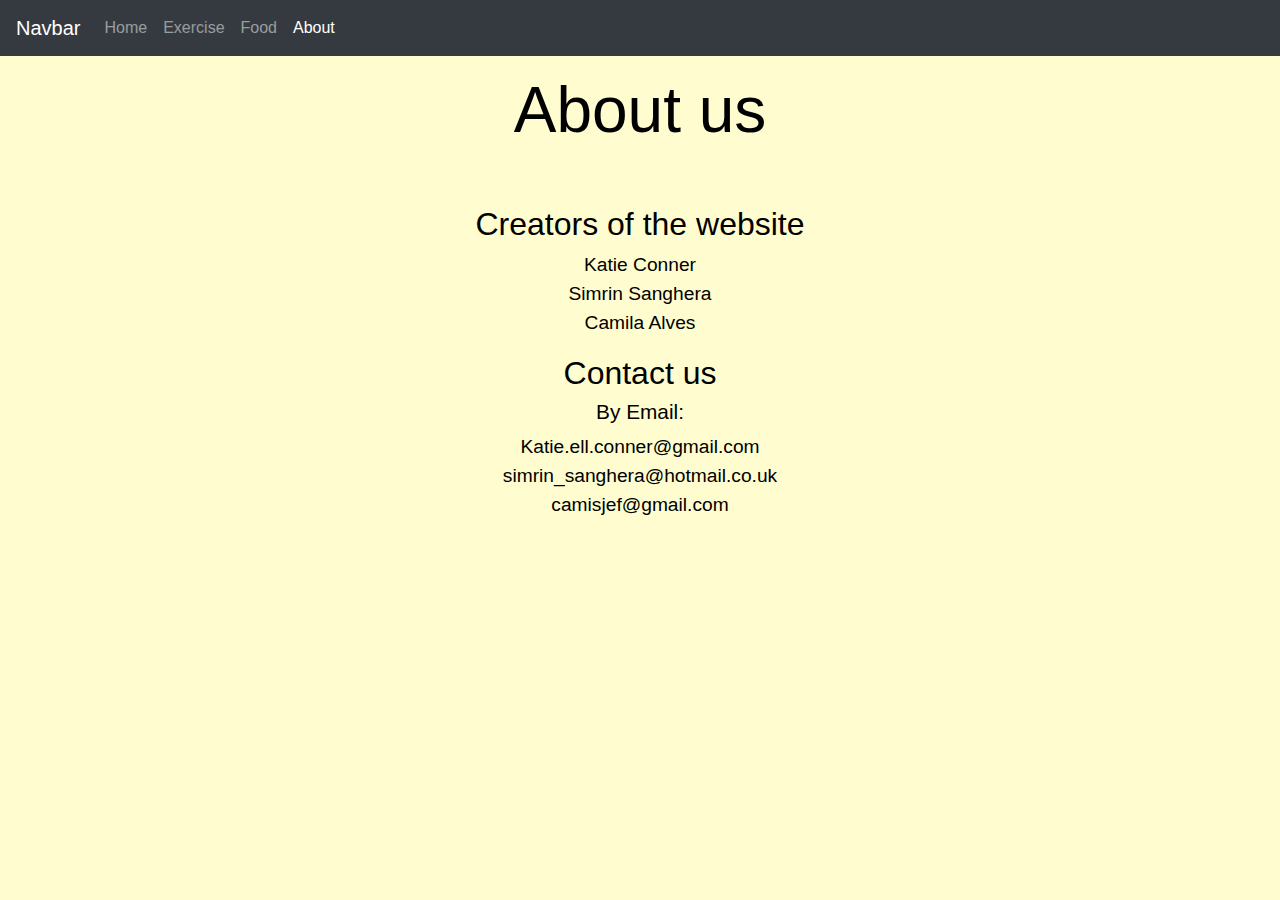
<file: about.html>
<!DOCTYPE html>
<html>
<head>
    <meta charset="utf-8" />
    <meta http-equiv="X-UA-Compatible" content="IE=edge">
    <meta name="viewport" content="width=device-width, initial-scale=1">

    <title>About page</title>
    <link rel="stylesheet" href="https://stackpath.bootstrapcdn.com/bootstrap/4.1.3/css/bootstrap.min.css" crossorigin="anonymous">
    <link rel="stylesheet" type="text/css" href="styles.css">
</head>

<body>
    <nav class="navbar navbar-expand-md navbar-dark bg-dark fixed-top">
      <a class="navbar-brand" href="#">Navbar</a>
      <button class="navbar-toggler" type="button" data-toggle="collapse" data-target="#navbarsExampleDefault" aria-controls="navbarsExampleDefault" aria-expanded="false" aria-label="Toggle navigation">
        <span class="navbar-toggler-icon"></span>
      </button>

      <div class="collapse navbar-collapse" id="navbarsExampleDefault">
        <ul class="navbar-nav mr-auto">
          <li class="nav-item">
            <a class="nav-link" href="index.html">Home</a>
          </li>
          <li class="nav-item">
            <a class="nav-link" href="exercise.html">Exercise</a>
          </li>
          <li class="nav-item">
            <a class="nav-link" href="food.html">Food</a>
          </li>
          <li class="nav-item active">
            <a class="nav-link" href="about.html">About<span class="sr-only">(current)</span></a>
          </li>
        </ul>
      </div>
    </nav>
    <br>
    <br>
    <br>
    <div>
        <h4>About us</h4>
        <br>
        <br>
    </div>
    <div>
        <div class="container">
            <div class="row">
                <div class="col">
                    <h2>Creators of the website</h2>
                    <p>
                        Katie Conner
                        <br> Simrin Sanghera
                        <br> Camila Alves
                    </p>
                    <h2> Contact us</h2>
                    <h3>By Email:</h3>
                    <p>
                        Katie.ell.conner@gmail.com
                        <br>simrin_sanghera@hotmail.co.uk
                        <br>camisjef@gmail.com
                    </p>
                </div>
            </div>
        </div>
    </div>
</body>
</file>
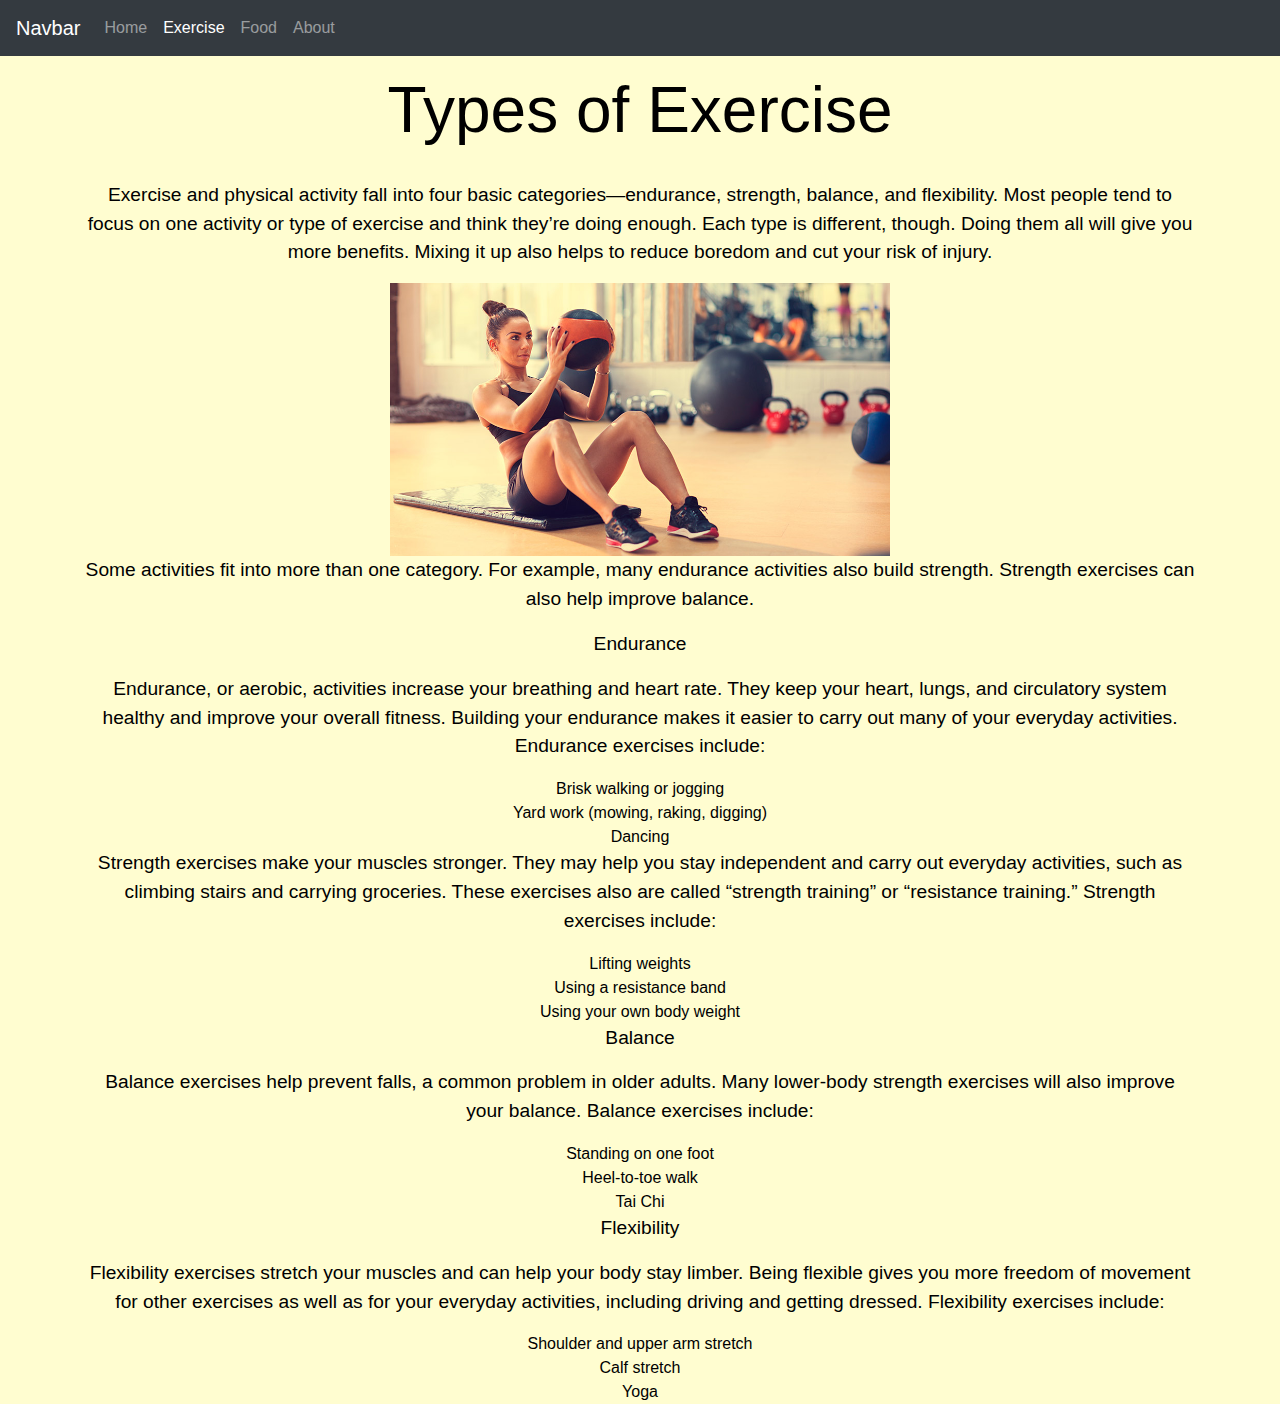
<file: exercise.html>
<!DOCTYPE html>
<html>
<head>
    <meta charset="utf-8" />
    <meta http-equiv="X-UA-Compatible" content="IE=edge">
    <meta name="viewport" content="width=device-width, initial-scale=1">

    <title>HealthyLivin'</title>
    <link rel="stylesheet" href="https://stackpath.bootstrapcdn.com/bootstrap/4.1.3/css/bootstrap.min.css" crossorigin="anonymous">
    <link rel="stylesheet" type="text/css" href="styles.css">
</head>


<body>
    <nav class="navbar navbar-expand-md navbar-dark bg-dark fixed-top">
      <a class="navbar-brand" href="#">Navbar</a>
      <button class="navbar-toggler" type="button" data-toggle="collapse" data-target="#navbarsExampleDefault" aria-controls="navbarsExampleDefault" aria-expanded="false" aria-label="Toggle navigation">
        <span class="navbar-toggler-icon"></span>
      </button>

      <div class="collapse navbar-collapse" id="navbarsExampleDefault">
        <ul class="navbar-nav mr-auto">
          <li class="nav-item">
            <a class="nav-link" href="index.html">Home</a>
          </li>
          <li class="nav-item active">
            <a class="nav-link" href="exercise.html">Exercise<span class="sr-only">(current)</span></a>
          </li>
          <li class="nav-item">
            <a class="nav-link" href="food.html">Food</a>
          </li>
          <li class="nav-item">
            <a class="nav-link" href="about.html">About</a>
          </li>
        </ul>
      </div>
    </nav>
    <br>
    <br>
    <br>
    <div>
        <h4>Types of Exercise</h1>
    </div>
    <br>
    <div>
        <div class="container">
    
            <p>Exercise and physical activity fall into four basic categories—endurance, strength, balance, and flexibility. Most people tend to focus on one activity or type of exercise and think they’re doing enough. Each type is different, though. Doing them all will give you more benefits. Mixing it up also helps to reduce boredom and cut your risk of injury.</p>
            <img src="images/exercise1.jpg" width="500">
            <p>Some activities fit into more than one category. For example, many endurance activities also build strength. Strength exercises can also help improve balance.</p>
            <p>Endurance</p>
            <p>Endurance, or aerobic, activities increase your breathing and heart rate. They keep your heart, lungs, and circulatory system healthy and improve your overall fitness. Building your endurance makes it easier to carry out many of your everyday activities. Endurance exercises include:</p>
            <div>
                <div>Brisk walking or jogging</div>
                <div>Yard work (mowing, raking, digging)</div>
                <div>Dancing</div>
            </div>
            <p>Strength exercises make your muscles stronger. They may help you stay independent and carry out everyday activities, such as climbing stairs and carrying groceries. These exercises also are called “strength training” or “resistance training.” Strength exercises include:</p>
            <div>
                <div>Lifting weights</div>
                <div>Using a resistance band</div>
                <div>Using your own body weight</div>
            </div>
            <p>Balance</p>
            <p>Balance exercises help prevent falls, a common problem in older adults. Many lower-body strength exercises will also improve your balance. Balance exercises include:</p>
            <div>
                <div>Standing on one foot</div>
                <div>Heel-to-toe walk</div>
                <div>Tai Chi</div>
            </div>
            <p>Flexibility</p>
            <p>Flexibility exercises stretch your muscles and can help your body stay limber. Being flexible gives you more freedom of movement for other exercises as well as for your everyday activities, including driving and getting dressed. Flexibility exercises include:</p>
            <div>
                <div>Shoulder and upper arm stretch</div>
                <div>Calf stretch</div>
                <div>Yoga</div>
            </div>
        </div>
    </div>

</body>
</html>
</file>
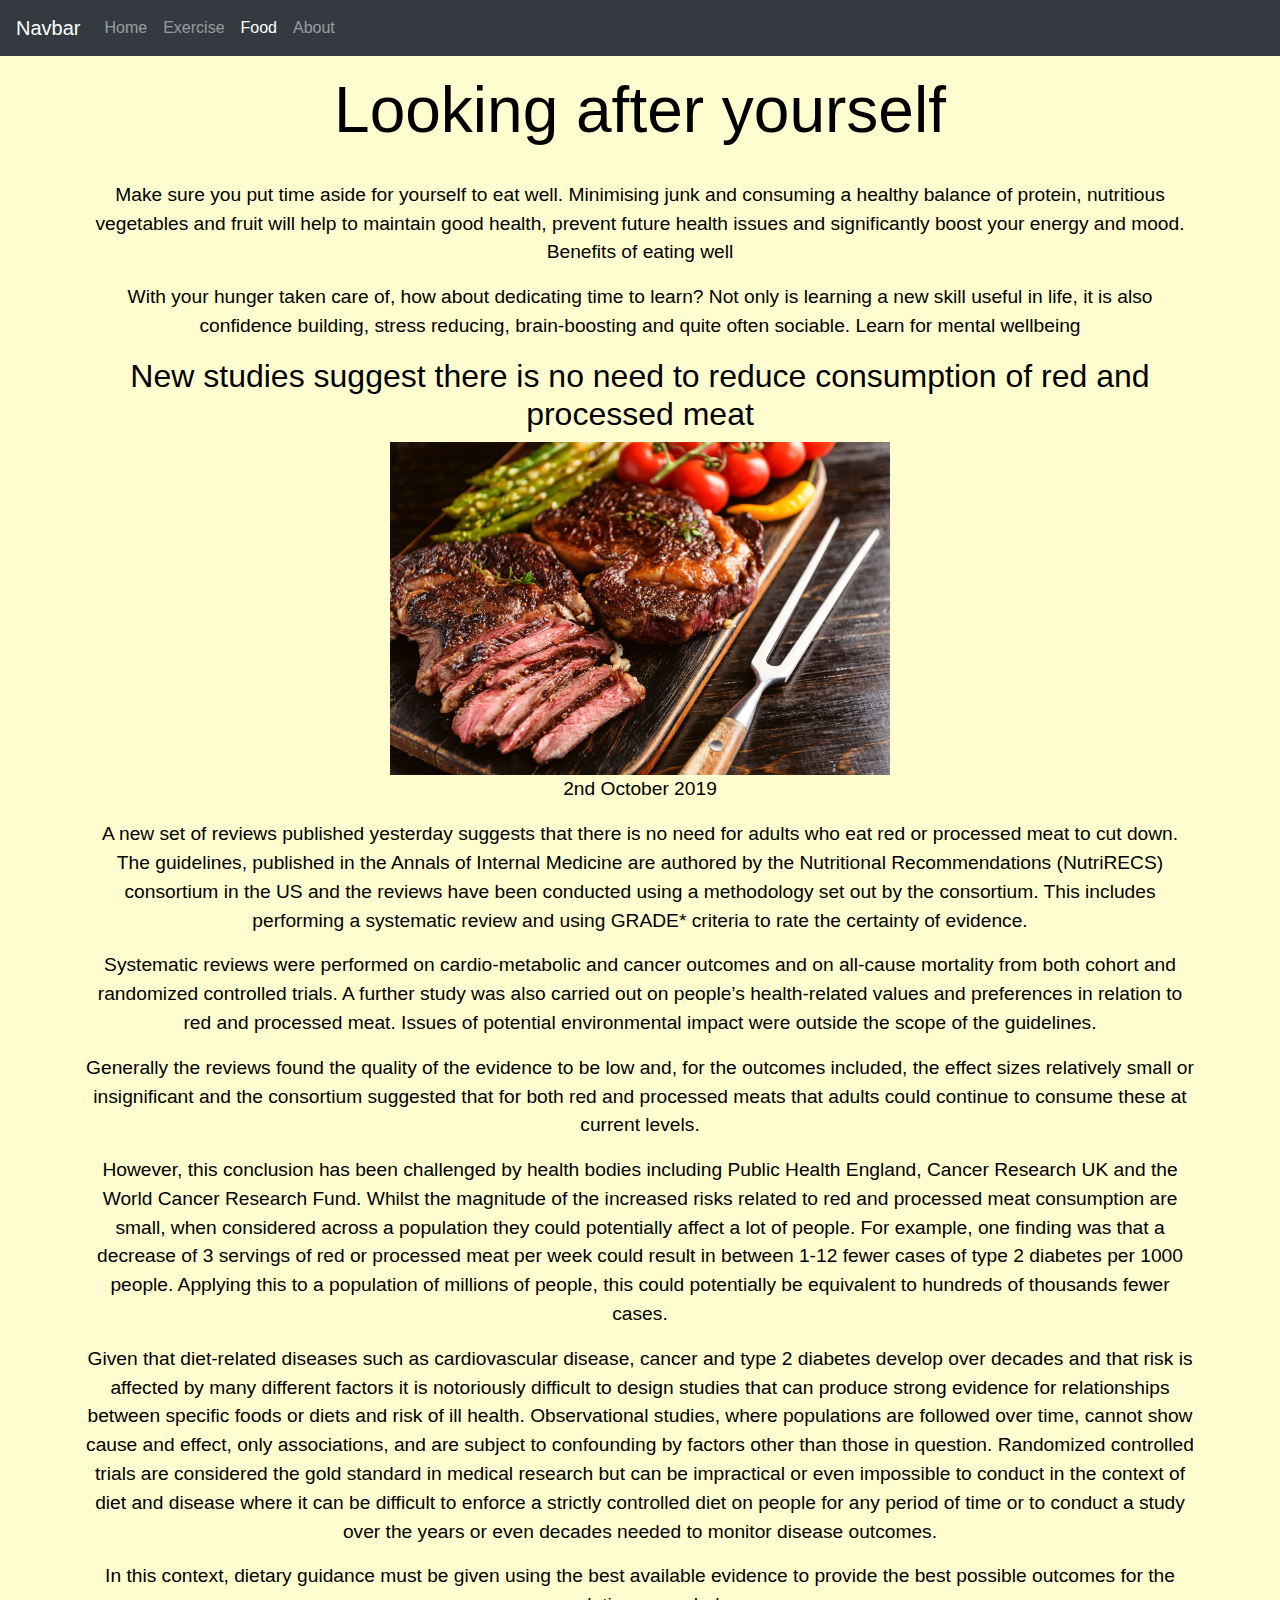
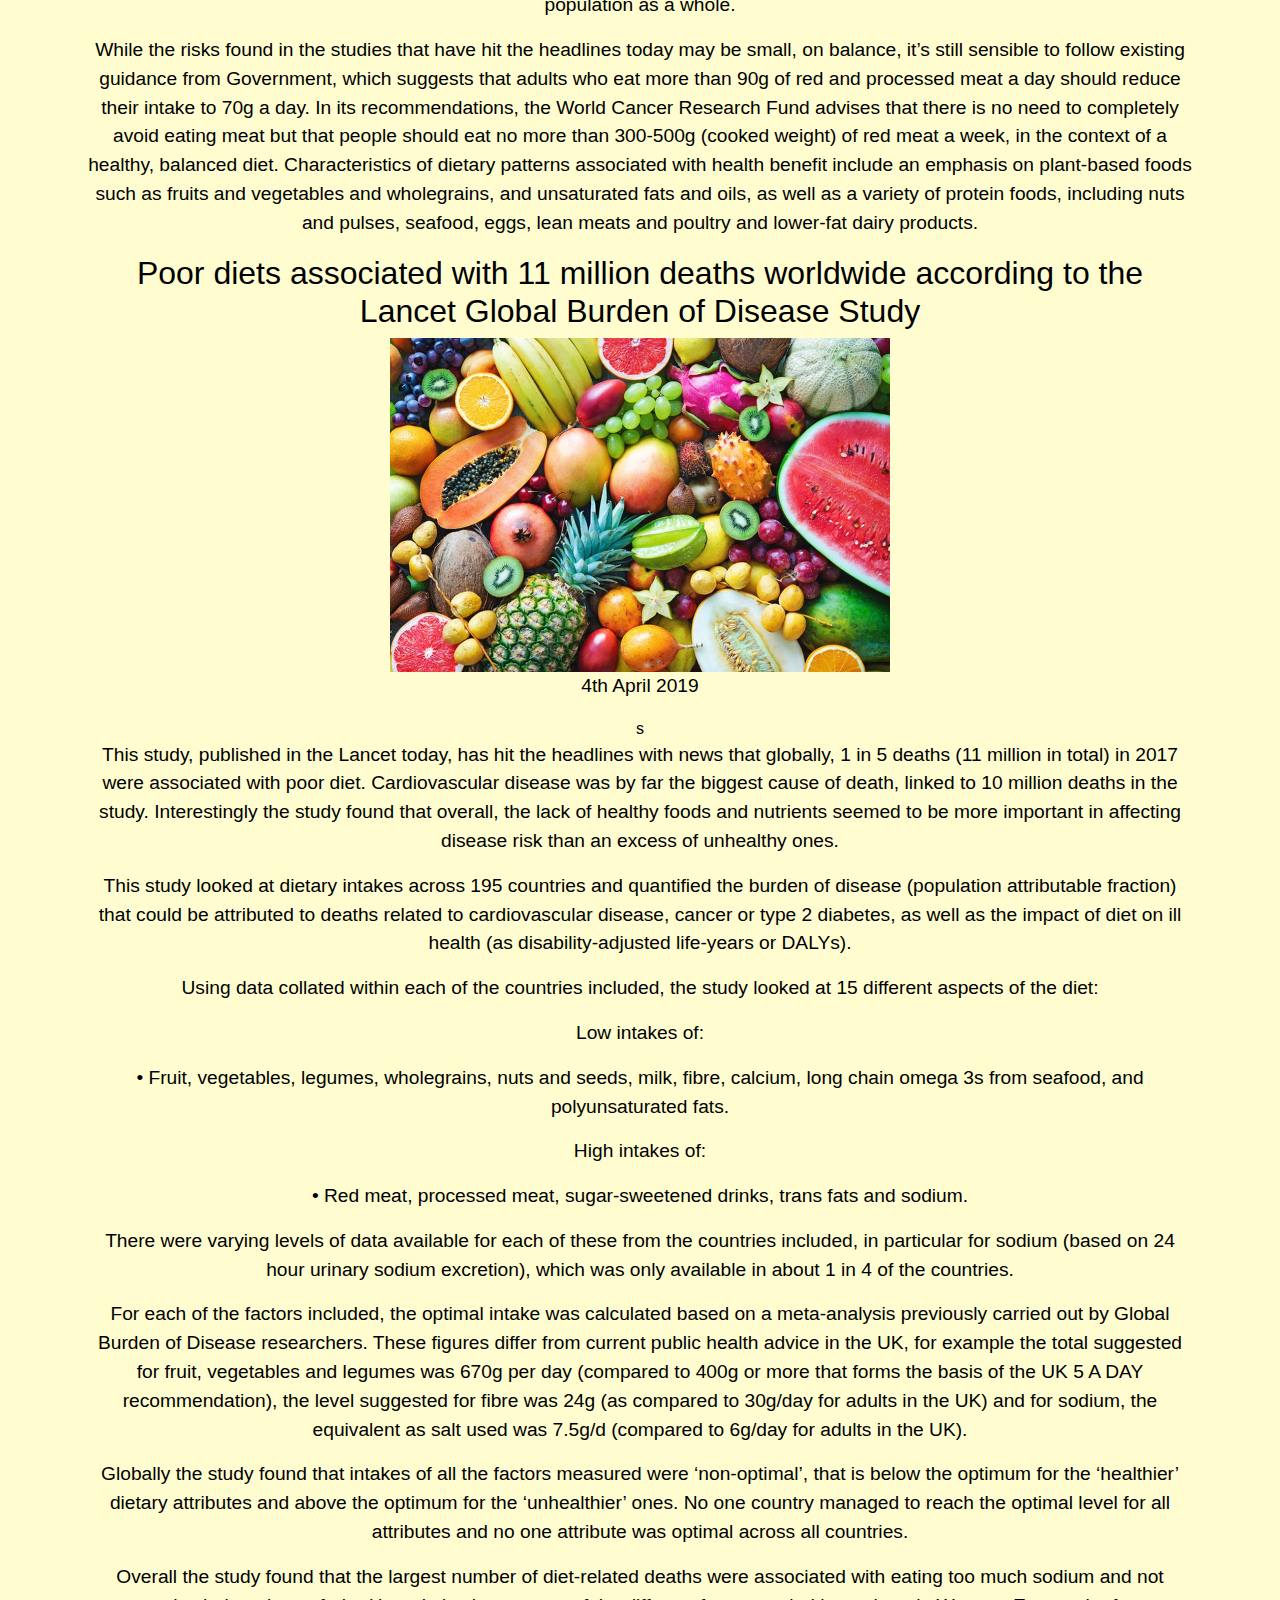
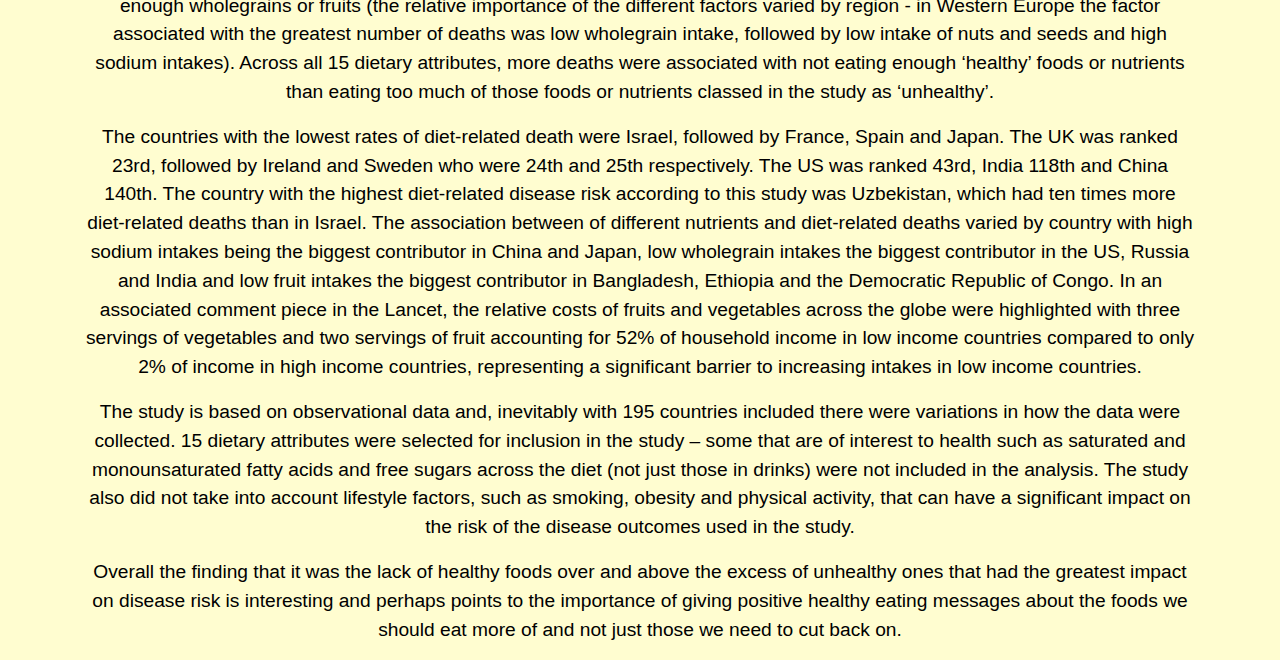
<file: food.html>
<!DOCTYPE html>
<html>
<head>
    <meta charset="utf-8" />
    <meta http-equiv="X-UA-Compatible" content="IE=edge">
    <meta name="viewport" content="width=device-width, initial-scale=1">

    <title>HealthyLivin'</title>
    <link rel="stylesheet" href="https://stackpath.bootstrapcdn.com/bootstrap/4.1.3/css/bootstrap.min.css" crossorigin="anonymous">
    <link rel="stylesheet" type="text/css" href="styles.css">
</head>

<body>
    <nav class="navbar navbar-expand-md navbar-dark bg-dark fixed-top">
      <a class="navbar-brand" href="#">Navbar</a>
      <button class="navbar-toggler" type="button" data-toggle="collapse" data-target="#navbarsExampleDefault" aria-controls="navbarsExampleDefault" aria-expanded="false" aria-label="Toggle navigation">
        <span class="navbar-toggler-icon"></span>
      </button>

      <div class="collapse navbar-collapse" id="navbarsExampleDefault">
        <ul class="navbar-nav mr-auto">
          <li class="nav-item">
            <a class="nav-link" href="index.html">Home</a>
          </li>
          <li class="nav-item">
            <a class="nav-link" href="exercise.html">Exercise</a>
          </li>
          <li class="nav-item active">
            <a class="nav-link" href="food.html">Food<span class="sr-only">(current)</span></a>
          </li>
          <li class="nav-item">
            <a class="nav-link" href="about.html">About</a>
          </li>
        </ul>
      </div>
    </nav>
    <br>
    <br>
    <br>
    <div>
        <h4>Looking after yourself</h1>
    </div>
    <br>
    <div>
        <div class="container">
            <p> Make sure you put time aside for yourself to eat well. Minimising junk and consuming a healthy balance of protein, nutritious vegetables and fruit will help to maintain good health, prevent future health issues and significantly boost your energy and mood. Benefits of eating well </p>
            <p> With your hunger taken care of, how about dedicating time to learn? Not only is learning a new skill useful in life, it is also confidence building, stress reducing, brain-boosting and quite often sociable. Learn for mental wellbeing</p>

            <h2>New studies suggest there is no need to reduce consumption of red and processed meat</h2>
            <img src="images/meat1.jpg" width="500">
            <p>2nd October 2019</p>

            <p>A new set of reviews published yesterday suggests that there is no need for adults who eat red or processed meat to cut down. The guidelines, published in the Annals of Internal Medicine are authored by the Nutritional Recommendations (NutriRECS) consortium in the US and the reviews have been conducted using a methodology set out by the consortium. This includes performing a systematic review and using GRADE* criteria to rate the certainty of evidence.</p>

            <p>Systematic reviews were performed on cardio-metabolic and cancer outcomes and on all-cause mortality from both cohort and randomized controlled trials. A further study was also carried out on people’s health-related values and preferences in relation to red and processed meat. Issues of potential environmental impact were outside the scope of the guidelines.</p>

            <p>Generally the reviews found the quality of the evidence to be low and, for the outcomes included, the effect sizes relatively small or insignificant and the consortium suggested that for both red and processed meats that adults could continue to consume these at current levels.</p>

            <p>However, this conclusion has been challenged by health bodies including Public Health England, Cancer Research UK and the World Cancer Research Fund. Whilst the magnitude of the increased risks related to red and processed meat consumption are small, when considered across a population they could potentially affect a lot of people. For example, one finding was that a decrease of 3 servings of red or processed meat per week could result in between 1-12 fewer cases of type 2 diabetes per 1000 people. Applying this to a population of millions of people, this could potentially be equivalent to hundreds of thousands fewer cases.</p>

            <p>Given that diet-related diseases such as cardiovascular disease, cancer and type 2 diabetes develop over decades and that risk is affected by many different factors it is notoriously difficult to design studies that can produce strong evidence for relationships between specific foods or diets and risk of ill health. Observational studies, where populations are followed over time, cannot show cause and effect, only associations, and are subject to confounding by factors other than those in question. Randomized controlled trials are considered the gold standard in medical research but can be impractical or even impossible to conduct in the context of diet and disease where it can be difficult to enforce a strictly controlled diet on people for any period of time or to conduct a study over the years or even decades needed to monitor disease outcomes.</p>

            <p>In this context, dietary guidance must be given using the best available evidence to provide the best possible outcomes for the population as a whole.</p>

            <p>While the risks found in the studies that have hit the headlines today may be small, on balance, it’s still sensible to follow existing guidance from Government, which suggests that adults who eat more than 90g of red and processed meat a day should reduce their intake to 70g a day. In its recommendations, the World Cancer Research Fund advises that there is no need to completely avoid eating meat but that people should eat no more than 300-500g (cooked weight) of red meat a week, in the context of a healthy, balanced diet. Characteristics of dietary patterns associated with health benefit include an emphasis on plant-based foods such as fruits and vegetables and wholegrains, and unsaturated fats and oils, as well as a variety of protein foods, including nuts and pulses, seafood, eggs, lean meats and poultry and lower-fat dairy products.</p>


            <h2>Poor diets associated with 11 million deaths worldwide according to the Lancet Global Burden of Disease Study</h2>
            <img src="images/fruit.jpg" width="500">
            <p>4th April 2019</p>
s
            <p>This study, published in the Lancet today, has hit the headlines with news that globally, 1 in 5 deaths (11 million in total) in 2017 were associated with poor diet. Cardiovascular disease was by far the biggest cause of death, linked to 10 million deaths in the study. Interestingly the study found that overall, the lack of healthy foods and nutrients seemed to be more important in affecting disease risk than an excess of unhealthy ones.</p>
            <p>This study looked at dietary intakes across 195 countries and quantified the burden of disease (population attributable fraction) that could be attributed to deaths related to cardiovascular disease, cancer or type 2 diabetes, as well as the impact of diet on ill health (as disability-adjusted life-years or DALYs).</p>
            <p>Using data collated within each of the countries included, the study looked at 15 different aspects of the diet:</p>
            <p>Low intakes of:</p>
            <p>•	Fruit, vegetables, legumes, wholegrains, nuts and seeds, milk, fibre, calcium, long chain omega 3s from seafood, and polyunsaturated fats.</p>
            <p>High intakes of:</p>
            <p>•	Red meat, processed meat, sugar-sweetened drinks, trans fats and sodium.</p>
            <p>There were varying levels of data available for each of these from the countries included, in particular for sodium (based on 24 hour urinary sodium excretion), which was only available in about 1 in 4 of the countries.</p>
            <p>For each of the factors included, the optimal intake was calculated based on a meta-analysis previously carried out by Global Burden of Disease researchers. These figures differ from current public health advice in the UK, for example the total suggested for fruit, vegetables and legumes was 670g per day (compared to 400g or more that forms the basis of the UK 5 A DAY recommendation), the level suggested for fibre was 24g (as compared to 30g/day for adults in the UK) and for sodium, the equivalent as salt used was 7.5g/d (compared to 6g/day for adults in the UK).</p>
            <p>Globally the study found that intakes of all the factors measured were ‘non-optimal’, that is below the optimum for the ‘healthier’ dietary attributes and above the optimum for the ‘unhealthier’ ones. No one country managed to reach the optimal level for all attributes and no one attribute was optimal across all countries.</p>
            <p>Overall the study found that the largest number of diet-related deaths were associated with eating too much sodium and not enough wholegrains or fruits (the relative importance of the different factors varied by region - in Western Europe the factor associated with the greatest number of deaths was low wholegrain intake, followed by low intake of nuts and seeds and high sodium intakes). Across all 15 dietary attributes, more deaths were associated with not eating enough ‘healthy’ foods or nutrients than eating too much of those foods or nutrients classed in the study as ‘unhealthy’.</p>
            <p>The countries with the lowest rates of diet-related death were Israel, followed by France, Spain and Japan. The UK was ranked 23rd, followed by Ireland and Sweden who were 24th and 25th respectively. The US was ranked 43rd, India 118th and China 140th. The country with the highest diet-related disease risk according to this study was Uzbekistan, which had ten times more diet-related deaths than in Israel. The association between of different nutrients and diet-related deaths varied by country with high sodium intakes being the biggest contributor in China and Japan, low wholegrain intakes the biggest contributor in the US, Russia and India and low fruit intakes the biggest contributor in Bangladesh, Ethiopia and the Democratic Republic of Congo. In an associated comment piece in the Lancet, the relative costs of fruits and vegetables across the globe were highlighted with three servings of vegetables and two servings of fruit accounting for 52% of household income in low income countries compared to only 2% of income in high income countries, representing a significant barrier to increasing intakes in low income countries.</p>
            <p>The study is based on observational data and, inevitably with 195 countries included there were variations in how the data were collected.  15 dietary attributes were selected for inclusion in the study – some that are of interest to health such as saturated and monounsaturated fatty acids and free sugars across the diet (not just those in drinks) were not included in the analysis. The study also did not take into account lifestyle factors, such as smoking, obesity and physical activity, that can have a significant impact on the risk of the disease outcomes used in the study.</p>
            <p>Overall the finding that it was the lack of healthy foods over and above the excess of unhealthy ones that had the greatest impact on disease risk is interesting and perhaps points to the importance of giving positive healthy eating messages about the foods we should eat more of and not just those we need to cut back on.</p>

        </div>
    </div>
</body>
</html>
</file>
<file: styles.css>
body{
  color:black;
  background-color: rgb(255, 253,208);
}

div {
  text-align: center;
}

p {
  font-size: 1.2em;
}

.center {
  text-align: center;
}

h1 {
  font-size: 6em;
  text-align: center;
  color: green;
}

h2 {
  font-size: 2em;
}

h3 {
  font-size:1.3em;
}

h4 {
  color: black;
  text-align: center;
  font-size: 4em;
}
</file>
